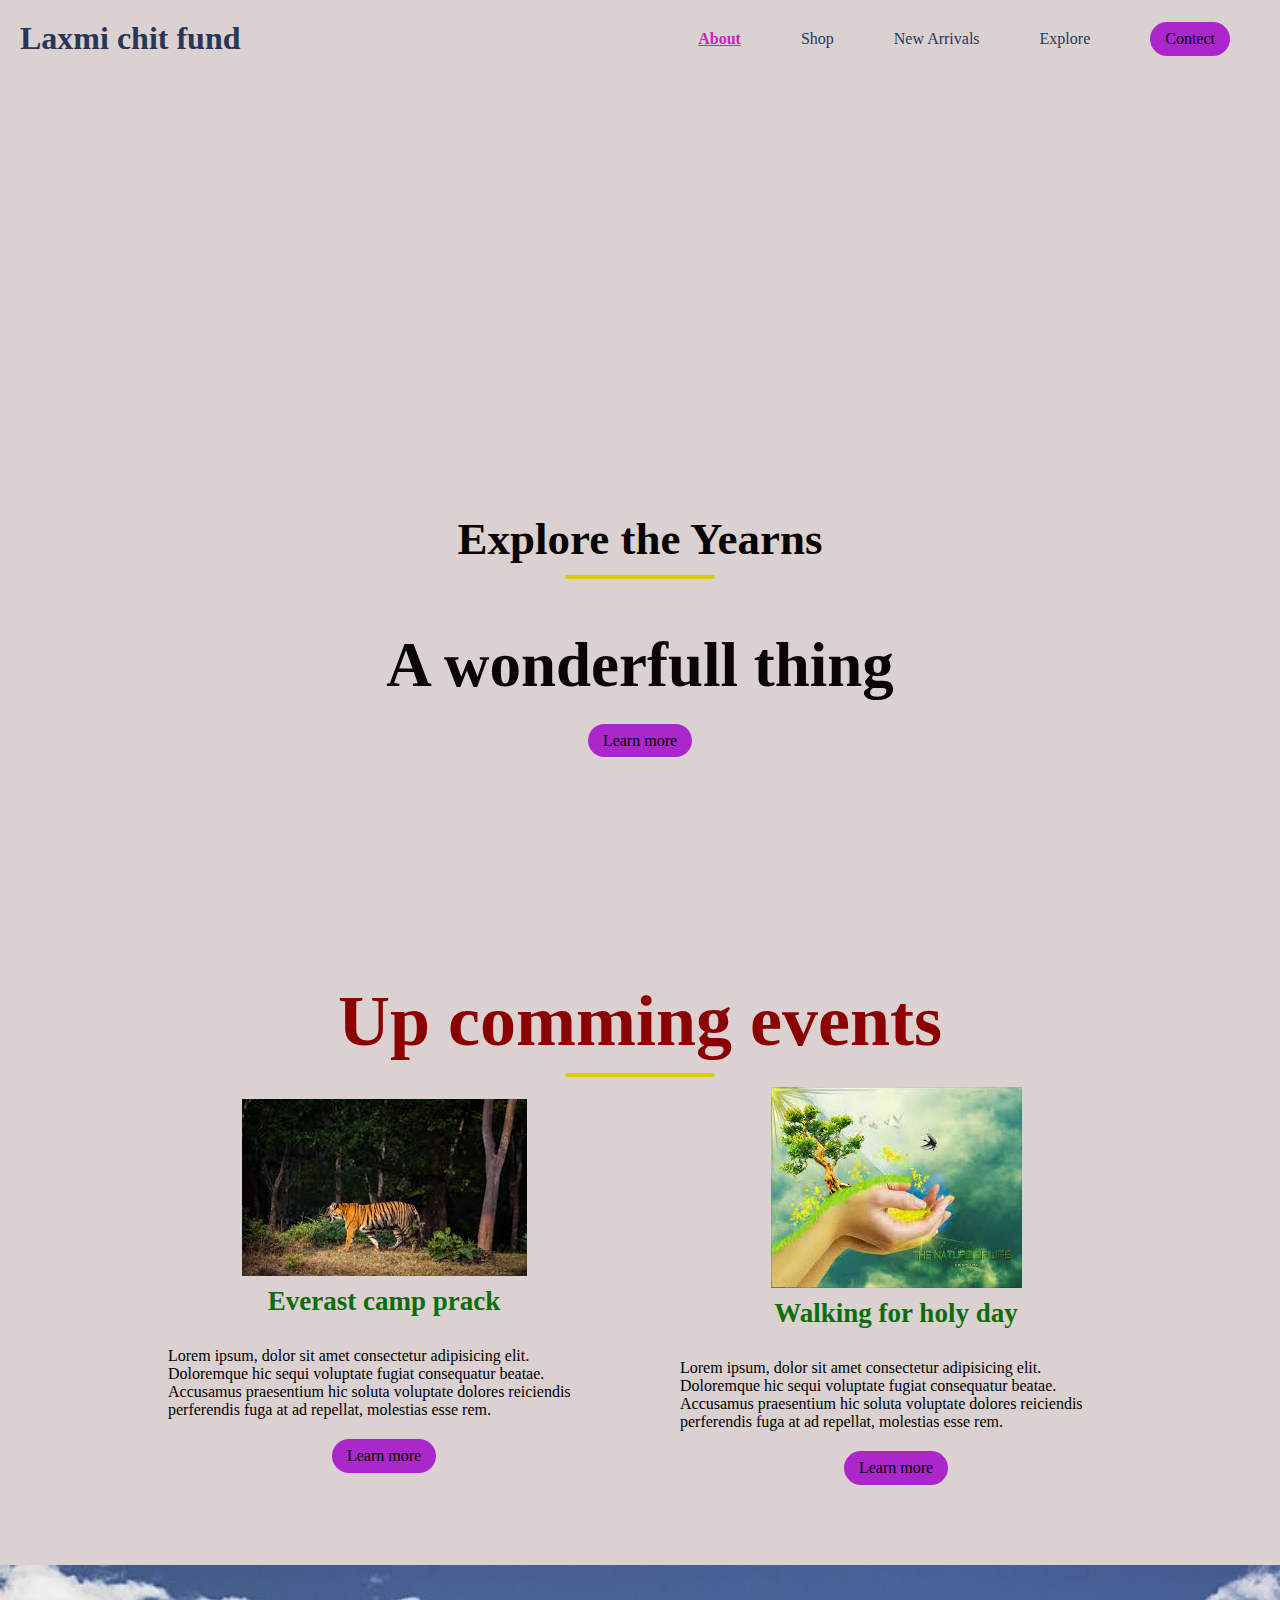
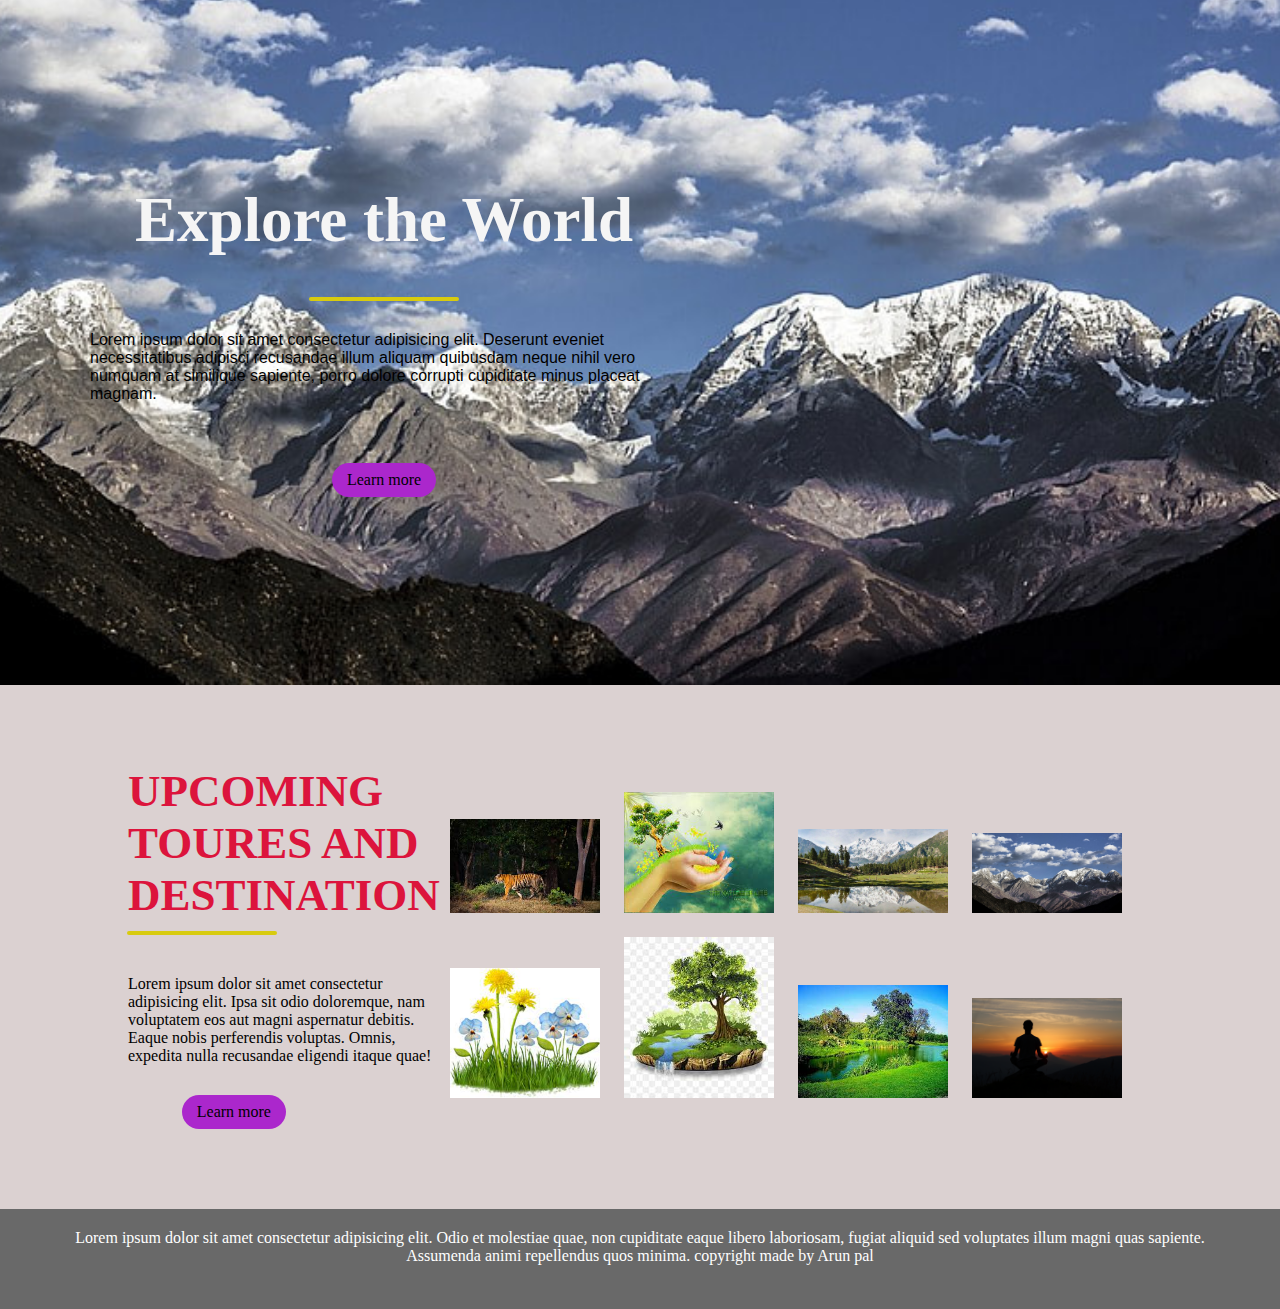
<file: index.html>
<!DOCTYPE html>
<html lang="en">
<head>
    <meta charset="UTF-8">
    <meta name="viewport" content="width=device-width, initial-scale=1.0">
    <link rel="stylesheet" href="./style.css">
    <title>Yarns</title>
</head>
<body>
    <!--Navebar-->
    <nav class="navbar">
        <h1 class="logo">Laxmi chit fund</h1>
        <ul class="nav-links" type="none">
            <li class="active"><a href="#"></a>About</li>
            <li><a href="#"></a>Shop</li>
            <li><a href="#"></a>New Arrivals</li>
            <li><a href="#"></a>Explore</li>
            <li class="ctn"><a href="#"></a>Contect</li>
        </ul>
        <img src="./img/menu.png" alt="" class="menu-btn">
        
    </nav>
    <header>
        <div class="header-content">
            <h2>Explore the Yearns</h2>
            <div class="line"></div>
            <h1>A wonderfull thing</h1>
            <a href="./Tables/Table.html" class="ctn">Learn more</a>
        </div>
    </header>
    <!--Event-->
    <section class="events">
        <div class="title">
            <h1>Up comming events</h1>
            <div class="line"></div>
        </div>
        <div class="row">
            <div class="col">
                <img src="./img/img1.jpeg" alt="">
                <h4>Everast camp prack</h4>
                <p>Lorem ipsum, dolor sit amet consectetur adipisicing elit. Doloremque hic sequi voluptate fugiat consequatur beatae. Accusamus praesentium hic soluta voluptate dolores reiciendis perferendis fuga at ad repellat, molestias esse rem.</p>
                <a href="#" class="ctn">Learn more</a>
            </div>
            <div class="col">
                <img src="./img/img2.jpeg" alt="">
                <h4>Walking for holy day</h4>
                <p>Lorem ipsum, dolor sit amet consectetur adipisicing elit. Doloremque hic sequi voluptate fugiat consequatur beatae. Accusamus praesentium hic soluta voluptate dolores reiciendis perferendis fuga at ad repellat, molestias esse rem.</p>
                <a href="#" class="ctn">Learn more</a>
            </div>
        </div>
    </section>
    <section class="explore">
        <div class="explore-content">
           <h1>Explore the World</h1>
           <div class="line"></div>
           <p>Lorem ipsum dolor sit amet consectetur adipisicing elit. Deserunt eveniet necessitatibus adipisci recusandae illum aliquam quibusdam neque nihil vero numquam at similique sapiente, porro dolore corrupti cupiditate minus placeat magnam.</p>
           <a href="#" class="ctn">Learn more</a>
        </div>
    </section>
    <section class="toures">
        <div class="row">
            <div class="col content-col">
                <h1>UPCOMING TOURES AND DESTINATION</h1>
                <div class="line"></div>
                <p>Lorem ipsum dolor sit amet consectetur adipisicing elit. Ipsa sit odio doloremque, nam voluptatem eos aut magni aspernatur debitis. Eaque nobis perferendis voluptas. Omnis, expedita nulla recusandae eligendi itaque quae!</p>
                <a href="#" class="ctn">Learn more</a>
            </div>
            <div class="col image-col">
                <div class="mages-gallery">
                    <img src="./img/img1.jpeg" alt="">
                    <img src="./img/img2.jpeg" alt="">
                    <img src="./img/mg3.jpg" alt="">
                    <img src="./img/mg4.jpg" alt="">
                    <img src="./img/img5.jpeg" alt="">
                    <img src="./img/img6.jpeg" alt="">
                    <img src="./img/img7.jpeg" alt="">
                    <img src="./img/img8.jpg" alt="">

                </div>
            </div>
        </div>
    </section>
    <!-- <section>
        <div class="footer">
            <p>Lorem ipsum dolor sit amet consectetur adipisicing elit. Odio et molestiae quae, non cupiditate eaque libero laboriosam, fugiat aliquid sed voluptates illum magni quas sapiente. Assumenda animi repellendus quos minima.</p>
            <p>copyright made by Arun pal</p>
        </div>
    </section> -->
    <footer>
        
        <p>Lorem ipsum dolor sit amet consectetur adipisicing elit. Odio et molestiae quae, non cupiditate eaque libero laboriosam, fugiat aliquid sed voluptates illum magni quas sapiente. Assumenda animi repellendus quos minima. copyright made by Arun pal</p>
        
    </footer>
    <script>
        const menuBtn=document.querySelector('.menu-btn')
        const navlinks = document.querySelector('.nav-links')
        menuBtn.addEventListener('click',()=>{
            navlinks.classList.toggle('mobile-menu')
        })
        
    </script>
    
</body>
</html>
</file>
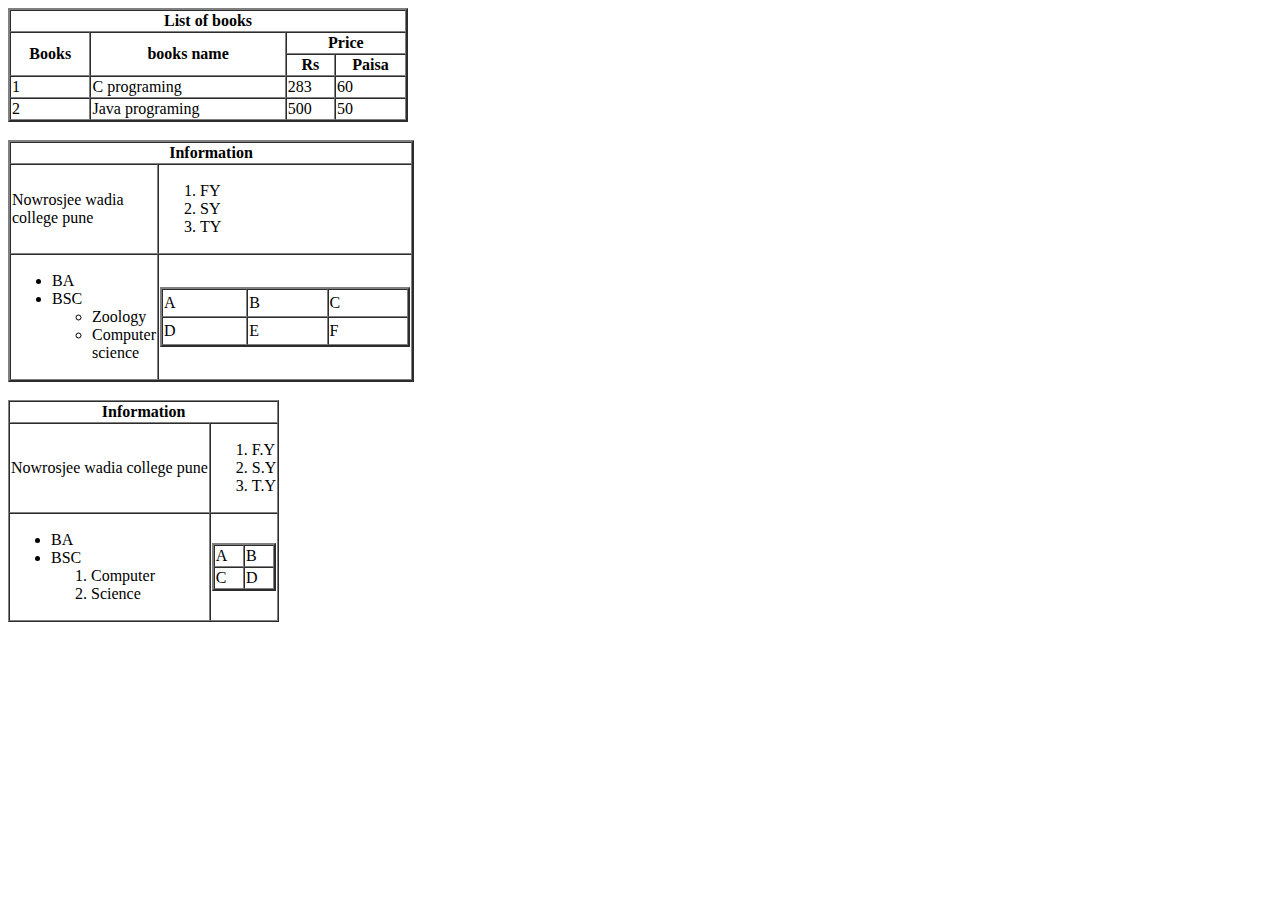
<file: Tables/Table.html>
<!DOCTYPE html>
<html lang="en">
<head>
    <meta charset="UTF-8">
    <meta name="viewport" content="width=<device-width>, initial-scale=1.0">
    <title>Document</title>
</head>
<body>
   
    <table  border="2" cellspacing="0" height="50%" width="400px">
        <tr>
            <th colspan="4">List of books</th>
        </tr>
        <tr>
          <th rowspan="2">Books</th>   
          <th rowspan="2"> books name</th> 
          <th colspan="2">Price</th>
        </tr>

        <tr>
            <th>Rs</th>
            <th>Paisa</th>
        </tr>
        <tr>
            <td>1</td>
            <td>C programing</td>
            <td>283</td>
            <td>60</td>
        </tr>
        <tr>
            <td>2</td>
            <td>Java programing</td>
            <td>500</td>
            <td>50</td>
        </tr>
        
    </table>
    <br>
    <!---Question second-->
    <table border="2px" cellspacing="0" height="150px" width="300px">
        <tr>
            <th colspan="2">Information</th>
        </tr>
        <tr>
            <td colspan="1">Nowrosjee wadia college pune</td>
            <td>
                <ol>
                    <li>FY</li>
                    <li>SY</li>
                    <li>TY</li>
                </ol>
            </td>
        </tr>
        
        <tr>
            <td rowspan="1">
                <ul>
                   <li>BA</li>
                   <li>BSC</li>
                   <ul>
                    <li>Zoology</li>
                    <li>Computer science</li>
                   </ul>
                </ul>
            </td>
            <td>
                <table border="2px" cellspacing="0" width="250px" height="60px">
                    <tr>
                        <td>A</td>
                        <td>B</td>
                        <td>C</td>
                    </tr>
                    <tr>
                        <td>D</td>
                        <td>E</td>
                        <td>F</td>
                    </tr>
                </table>
            </td>
        </tr>      
    </table>

<!------>
<br>
<table border="1px" cellspacing="0">
    <tr>
       <th colspan="2">Information</th>
    </tr>
    <tr>
        <td>Nowrosjee wadia college pune</td>
        <td>
            <ol>
               <li>F.Y</li>
               <li>S.Y</li>
               <li>T.Y</li>
            </ol>
        </td>
    </tr>
    <tr>
        <td>
            <ul>
                <li>BA</li>
                <li>BSC</li>
                <ol>
                    <li>Computer</li>
                    <li>Science</li>
                </ol>
            </ul>
        </td>
        <td>
           <table border="2px" cellspacing="0" width="100%" heigth="100%">
                <tr>
                   <td>A</td>
                   <td>B</td>
                </tr>
                <tr>
                    <td>C</td>
                    <td>D</td>
                </tr>
            </table>
        </td>

    </tr>
    

</table>

</body>
</html>
</file>
<file: style.css>
@import url('https://fonts.googleapis.com/css2?family=Roboto:wght@500&display=swap');


body{
    background-color: #d6cacadd;
}

*{
    margin: 0;
    padding: 0;
    box-sizing: border-box;
}
a{
    text-decoration: none;
}

.active{
    color: rgb(206, 33, 192);
    font-weight: bold;
    text-decoration: underline;
}
body,html{
    overflow-x: hidden;
}

/* navbar*/
.navbar{
    position: absolute;
    top: 0;
    left: 0;
    display: flex;
    width: 100%;
    justify-content: space-between;
    padding: 20px;
    color: rgb(39, 55, 88);

}

.nav-links{
    display: flex;
    align-items: center;
}
.nav-links li{
    margin: 0 30px;
}
header {
    width: 100vw;
    height: 100vh;
    background-position: bottom;
    background-size: cover;
    display: flex;
    align-items: flex-end;
    justify-content: center;
    
}
.header-content{
    margin-bottom: 150px;
    color: rgb(10, 5, 5);
    text-align: center;

}
.header-content h2{
    font-size: 5vmin;
}
.line{
    width: 150px;
    height: 4px;
    background-color: rgb(216, 203, 15);
    margin: 10px auto;
    border-radius: 5px;
}
.header-content h1{
    font-size: 7vmin;
    margin-top: 50px;
    margin-bottom: 30px;
}
.ctn{
    padding: 8px 15px;
    background-color: rgb(171, 39, 204);
    border-radius: 30px;
    color: black;
}   

.menu-btn{
    position: absolute;
    top: 30px;
    right: 30px; 
    width: 40px;
    cursor: pointer;
    display: none;
    border-radius: 10%;

}
section{
    width: 80%;
    margin: 80px auto;
}
.title{
   text-align: center;
   font-size: 4vmin;
   color: darkred; 
}
.row{
    display: flex;
    align-items: center;
    width: 100%;
    justify-content: space-between;
    
}

.col{
    display: flex;
    flex-direction: column;
    align-items: center;
}

.events.row{
    margin-top: 50px;

}
h4{
    font-size: 3vmin;
    color: rgb(11, 109, 11);
    margin: 10px auto;
}
p{
    color: black;
    margin: 20px auto;
    padding: 0px 40px;
}
.events.ctn{
    margin-top: 30px;
}
.explore{
    width: 100%;
    height: 80vh;
    background-image: url(./img/mg4.jpg);
    background-position: center;
    background-size: cover;
    background-repeat: no-repeat;
    align-items: center;
    display: flex;
    align-items: center;
    
}
.explore-content{
    width: 60%;
    padding: 50px;
    color: whitesmoke;
    display: flex;
    align-items: center;
    flex-direction: column;
}
.explore-content h1{
       font-size: 7vmin;
       margin: 30px;
       display: flex;
       text-align: center;
      
}
.explore-content.line{
    margin-bottom: 50px;    
}
.explore-content p{
    color: black;
    font-family: Arial, Helvetica, sans-serif;
    
}

.explore-content .ctn{
    margin-top: 40px;
}
.content-col{
    width: 40%;
}
.mages-col{
    width: 60%;
}
.toure .mages-gallery{
    display: flex;
    flex-wrap: wrap;
    width: 100%;
    align-items: center;

}
.mages-gallery img{
   max-width: 150px;
    margin: 10px;

}
.content-col h1{
    font-size: 5vmin;
    color: crimson;
}
.content-col .line{
    margin-left: -1px;
}
.content-col p{
    padding: 0;
    margin: 30px auto;
}
.content-col .ctn{
    margin-left: -100px;
}

footer{
   width: 100%;
   height: 100px;
   padding-top: 0%;
   padding-bottom: 20px;
  
   background-color: dimgray; 
   text-align: center;
   display: flex;
   background-size: cover;
   left: 0;
   bottom: 0;

   
}
footer p{
   color: white;
}


/* mobile*/
@media only screen and (max-width: 850px)
{
    .menu-btn{
        display: block;
    }
    .navbar{
        padding: 0;
    }
    .logo{
        position: absolute;
        top: 30px;
        left: 30px;
    }
    .nav-links{
        flex-direction: column;
        width: 100%;
        height: 100vh;
        justify-content: center;
        background: rgb(34, 205, 211);
        margin-top: -900px;
        transition: all 0.0s ease;
        border-bottom-left-radius: 30px;
        border-bottom-right-radius: 30px;
    }
    .mobile-menu{
        margin-top: 0px;
    }
    .nav-links li{
        margin: 30px auto;
    }

    
}
</file>
